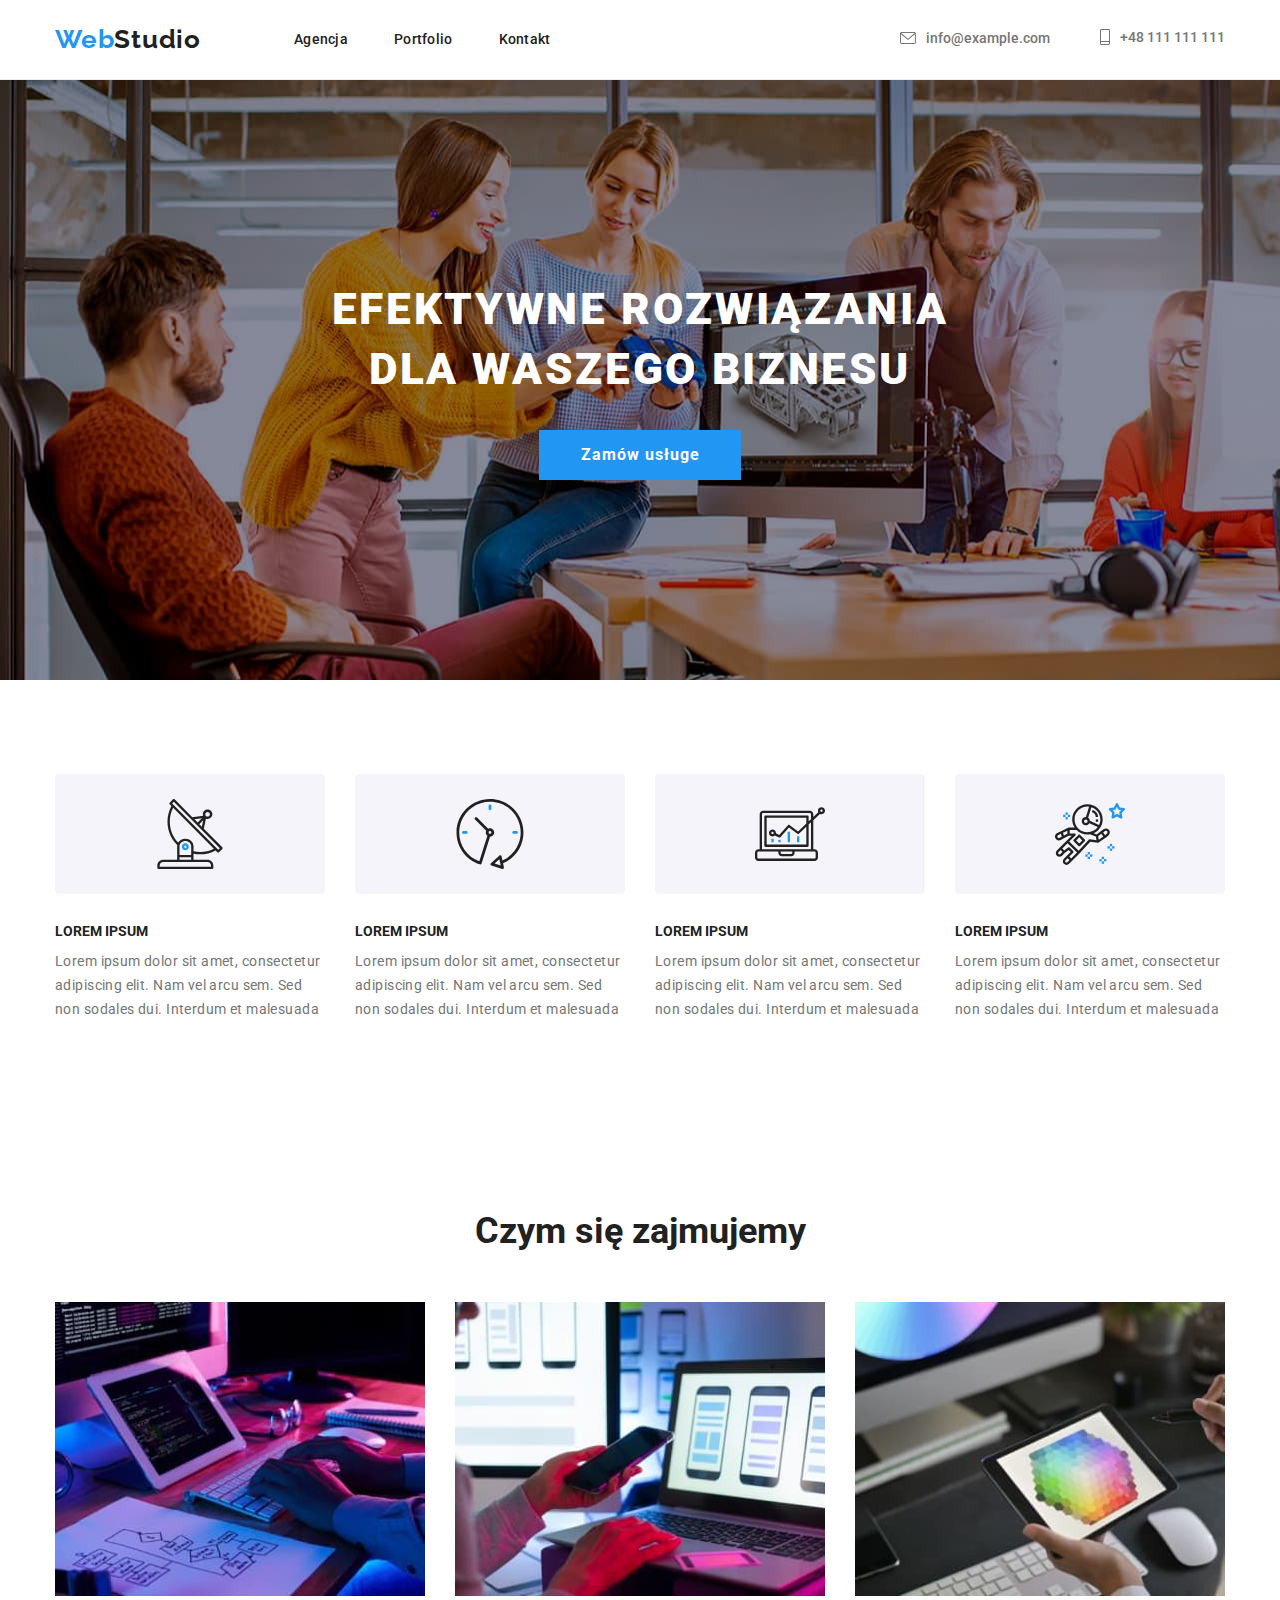
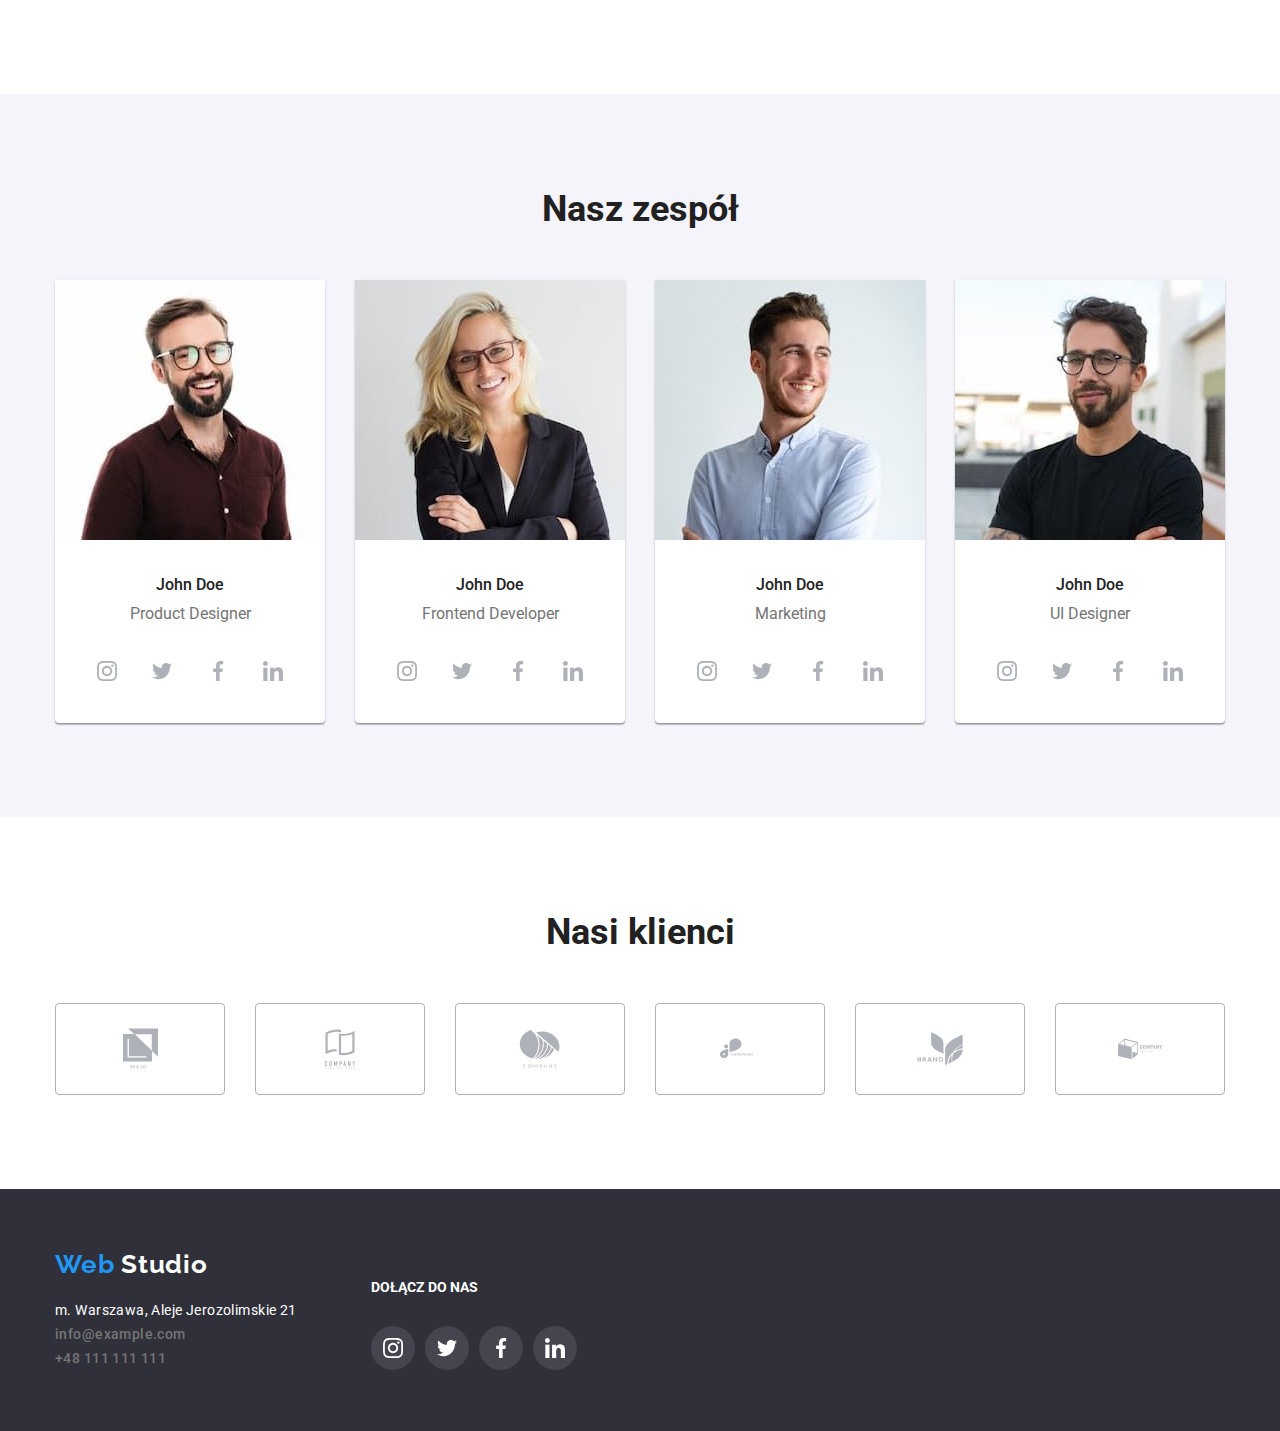
<file: index.html>
<!DOCTYPE html>
<html lang="pl">
  <head>
    <meta charset="UTF-8" />
    <meta http-equiv="X-UA-Compatible" content="IE=edge" />
    <meta name="viewport" content="width=device-width, initial-scale=1.0" />
    <title>Studio</title>
    <link rel="preconnect" href="https://fonts.googleapis.com" />
    <link rel="preconnect" href="https://fonts.gstatic.com" crossorigin />
    <link
      href="https://fonts.googleapis.com/css2?family=Raleway:wght@700&family=Roboto:wght@400;500;700;900&display=swap"
      rel="stylesheet"
    />
    <link
      rel="stylesheet"
      href="https://cdnjs.cloudflare.com/ajax/libs/modern-normalize/1.1.0/modern-normalize.min.css"
    />
    <link rel="stylesheet" href="./css/styles.css" />
  </head>
  <body>
    <header>
      <div class="container">
      <div class="menu-nav">
        <nav>
        <a href="./index.html" class="logo"
          >Web<span class="logo-1">Studio</span></a
        >
          <div>
            <ul class="header-link hl1">
              <li>
                <a href="./index.html" class="menu-nav-link">Agencja</a>
              </li>
              <li>
                <a href="./portfolio.html" class="menu-nav-link">Portfolio</a>
              </li>
              <li><a href="/" class="menu-nav-link">Kontakt</a></li>
            </ul>
          </div>
        </nav>
        <ul class="header-link hl2">
          <li>
            <a href="info@example.com" class="link envelope"><svg class="header-svg" width="16px" height="12px">
              <use xlink:href="./images/icons.svg#icon-envelope"></use>
            </svg>info@example.com</a>
          </li>
          <li>
            <a href="tel:+48111111111" class="link smartphone"><svg class="header-svg" width="10px" height="16px">
              <use xlink:href="./images/icons.svg#icon-smartphone"></use>
            </svg>+48 111 111 111</a>
          </li>
        </ul>
      </div>
    </header>
    <section class="section-1 section">
      <div class="container">
        <div class="h1-button">
          <h1 class="h1">EFEKTYWNE ROZWIĄZANIA DLA WASZEGO BIZNESU</h1>
         <button class="button">Zamów usługe</button>
         </div>
      </div>
    </section>
    <main>
      <h2 class="hide">Przyjemnego dnia życzę</h2>
      <section class="section-2 section">
        <div class="container">
          <ul class="ul-display-1">
            <li class="li-display">
              <div class="lorem-svg">
              <svg width="70px" height="70px">
                <use xlink:href="./images/icons.svg#icon-antenna-1"></use>
              </svg>
            </div>
              <h3 class="h3">LOREM IPSUM</h3>
              <p class="lorem">
                Lorem ipsum dolor sit amet, consectetur adipiscing elit. Nam vel
                arcu sem. Sed non sodales dui. Interdum et malesuada
              </p>
            </li>
            <li class="li-display">
               <div class="lorem-svg">
              <svg width="70px" height="70px">
              <use xlink:href="./images/icons.svg#icon-clock-1"></use>
            </svg>
               </div>
              <h3 class="h3">LOREM IPSUM</h3>
              <p class="lorem">
                Lorem ipsum dolor sit amet, consectetur adipiscing elit. Nam vel
                arcu sem. Sed non sodales dui. Interdum et malesuada
              </p>
            </li>
            <li class="li-display">
                <div class="lorem-svg">
              <svg width="70px" height="70px">
              <use xlink:href="./images/icons.svg#icon-diagram-1"></use>
            </svg>
                </div>
              <h3 class="h3">LOREM IPSUM</h3>
              <p class="lorem">
                Lorem ipsum dolor sit amet, consectetur adipiscing elit. Nam vel
                arcu sem. Sed non sodales dui. Interdum et malesuada
              </p>
            </li>
            <li class="li-display">
                <div class="lorem-svg">
              <svg width="70px" height="70px">
              <use xlink:href="./images/icons.svg#icon-astronaut-1"></use>
            </svg>
                </div>
              <h3 class="h3">LOREM IPSUM</h3>
              <p class="lorem">
                Lorem ipsum dolor sit amet, consectetur adipiscing elit. Nam vel
                arcu sem. Sed non sodales dui. Interdum et malesuada
              </p>
            </li>
          </ul>
        </div>
      </section>
      <section class="section">
        <div class="container">
          <div>
            <h2 class="h2-font">Czym się zajmujemy</h2>
            <ul class="ul-display-2">
              <li>
                <img
                  class="foto"
                  src="./images/box1.jpg"
                  alt="Tworzenie strony internetowej"
                  width="370"
                  height="294"
                />
              </li>
              <li>
                <img
                  class="foto"
                  src="./images/box2.jpg"
                  alt="Dostosowywanie strony dla użytkowników mobilnych"
                  width="370"
                  height="294"
                />
              </li>
              <li>
                <img
                  class="foto"
                  src="./images/box3.jpg"
                  alt="Tabela kodów kolorów html"
                  width="370"
                  height="294"
                />
              </li>
            </ul>
          </div>
        </div>
      </section>
      <section class="section-4 section">
        <div class="container">
          <div>
            <h2 class="h2-font">Nasz zespół</h2>
            <div class="we-container">
              <ul class="ul-display-2">
                <li class="shadow">
                  <img
                    class="foto"
                    src="./images/teamcard1.jpg"
                    alt="John Doe Product Designer"
                    width="270"
                    height="260"
                  />
                  <h3 class="we">John Doe</h3>
                  <p class="we-work">Product Designer</p>
                  <div class="we-svg">
                    <div class="svg-circle">
                  <svg width="20px" height="20px">
                <use xlink:href="./images/icons.svg#icon-instagram-2"></use>
              </svg></div>
               <div class="svg-circle">
                  <svg width="20px" height="20px">
                <use xlink:href="./images/icons.svg#icon-twitter-1"></use>
              </svg></div>
               <div class="svg-circle">
                  <svg width="20px" height="20px">
                <use xlink:href="./images/icons.svg#icon-facebook-1"></use>
              </svg></div>
               <div class="svg-circle">
                  <svg width="20px" height="20px">
                <use xlink:href="./images/icons.svg#icon-linkedin-1"></use>
              </svg></div>
                  </div>
                </li>
                <li class="shadow">
                  <img
                    class="foto"
                    src="./images/teamcard2.jpg"
                    alt="John Doe Frontend Developer"
                    width="270"
                    height="260"
                  />
                  <h3 class="we">John Doe</h3>
                  <p class="we-work">Frontend Developer</p>
                  <div class="we-svg">
                    <div class="svg-circle">
                  <svg width="20px" height="20px">
                <use xlink:href="./images/icons.svg#icon-instagram-2"></use>
              </svg></div>
               <div class="svg-circle">
                  <svg width="20px" height="20px">
                <use xlink:href="./images/icons.svg#icon-twitter-1"></use>
              </svg></div>
               <div class="svg-circle">
                  <svg width="20px" height="20px">
                <use xlink:href="./images/icons.svg#icon-facebook-1"></use>
              </svg></div>
               <div class="svg-circle">
                  <svg width="20px" height="20px">
                <use xlink:href="./images/icons.svg#icon-linkedin-1"></use>
              </svg></div>
                  </div>
                </li>
                              <li class="shadow">
                  <img
                    class="foto"
                    src="./images/teamcard3.jpg"
                    alt="John Doe Marketing"
                    width="270"
                    height="260"
                  />
                  <h3 class="we">John Doe</h3>
                  <p class="we-work">Marketing</p>
                  <div class="we-svg">
                    <div class="svg-circle">
                  <svg width="20px" height="20px">
                <use xlink:href="./images/icons.svg#icon-instagram-2"></use>
              </svg></div>
               <div class="svg-circle">
                  <svg width="20px" height="20px">
                <use xlink:href="./images/icons.svg#icon-twitter-1"></use>
              </svg></div>
               <div class="svg-circle">
                  <svg width="20px" height="20px">
                <use xlink:href="./images/icons.svg#icon-facebook-1"></use>
              </svg></div>
               <div class="svg-circle">
                  <svg width="20px" height="20px">
                <use xlink:href="./images/icons.svg#icon-linkedin-1"></use>
              </svg></div>
                  </div>
                </li>
                <li class="shadow">
                  <img
                    class="foto"
                    src="./images/teamcard4.jpg"
                    alt="John Doe UI Designer"
                    width="270"
                    height="260"
                  />
                  <h3 class="we">John Doe</h3>
                  <p class="we-work">UI Designer</p>
                  <div class="we-svg">
                    <div class="svg-circle">
                  <svg width="20px" height="20px">
                <use xlink:href="./images/icons.svg#icon-instagram-2"></use>
              </svg></div>
               <div class="svg-circle">
                  <svg width="20px" height="20px">
                <use xlink:href="./images/icons.svg#icon-twitter-1"></use>
              </svg></div>
               <div class="svg-circle">
                  <svg width="20px" height="20px">
                <use xlink:href="./images/icons.svg#icon-facebook-1"></use>
              </svg></div>
               <div class="svg-circle">
                  <svg width="20px" height="20px">
                <use xlink:href="./images/icons.svg#icon-linkedin-1"></use>
              </svg></div>
                  </div>
                </li>
              </ul>
            </div>
          </div>
        </div>
      </section>
      <section class="section">
        <div class="container">
          <div>
            <h2 class="h2-font">Nasi klienci</h2>
            <div class="wider">
            <ul class="our-clients">
              <li>
                <div class="frame">
                <svg width="41px" height="46.7px">
                  <use xlink:href="./images/icons.svg#icon-group-5"></use>
                </svg>
                </div>
              </li>
              <li>
                <div class="frame">
              <svg width="40px" height="52px">
              <use xlink:href="./images/icons.svg#icon-group-4"></use>
            </svg></div>
              </li>
              <li>
                <div class="frame">
              <svg width="43.46px" height="41.18px">
              <use xlink:href="./images/icons.svg#icon-group-3"></use>
            </svg>
                </div>
              </li>
              <li>
                <div class="frame">
                <svg width="84.44px" height="40.62px">
              <use xlink:href="./images/icons.svg#icon-group-2"></use>
            </svg>
                </div>
              </li>
            <li>
                <div class="frame">
              <svg width="62.54px" height="45.43px">
              <use xlink:href="./images/icons.svg#icon-group-1"></use>
            </svg>
                </div>
              </li>
            <li>
                <div class="frame">
              <svg width="93.79pxx" height="43.93px">
              <use xlink:href="./images/icons.svg#icon-group"></use>
            </svg></div>
              </li>
            </ul>
            </div>
          </div>
        </div>
      </section>
    </main>
    <footer>
      <div class="footer">
        <div class="container">
          <div class="footer-display">
            <div>
            <div class="footer-logo">
              <a href="./index.html" class="logo"
                >Web<span class="logo-2"> Studio</span></a
              >
            </div>
            <div>
              <address class="address">
                m. Warszawa, Aleje Jerozolimskie 21<br />
                <ul>
                  <li>
                    <a href="info@example.com" class="link">info@example.com</a>
                  </li>
                  <li>
                    <a href="tel:+48111111111" class="link">+48 111 111 111</a>
                  </li>
                </ul>
              </address>
            </div>
          </div>
          <div class="footer-socials">
            <h3 class="h3 logo-2">Dołącz do nas</h3>
            <div class="we-svg footer-sm">
                    <div class="svg-circle footer-svg">
                  <svg width="20px" height="20px">
                <use xlink:href="./images/icons.svg#icon-instagram-2"></use>
              </svg></div>
               <div class="svg-circle footer-svg">
                  <svg width="20px" height="20px">
                <use xlink:href="./images/icons.svg#icon-twitter-1"></use>
              </svg></div>
               <div class="svg-circle footer-svg">
                  <svg width="20px" height="20px">
                <use xlink:href="./images/icons.svg#icon-facebook-1"></use>
              </svg></div>
               <div class="svg-circle footer-svg">
                  <svg width="20px" height="20px">
                <use xlink:href="./images/icons.svg#icon-linkedin-1"></use>
              </svg></div>
                  </div>
                  </div>
          </div>
        </div>
      </div>
    </footer>
  </body>
</html>
</file>
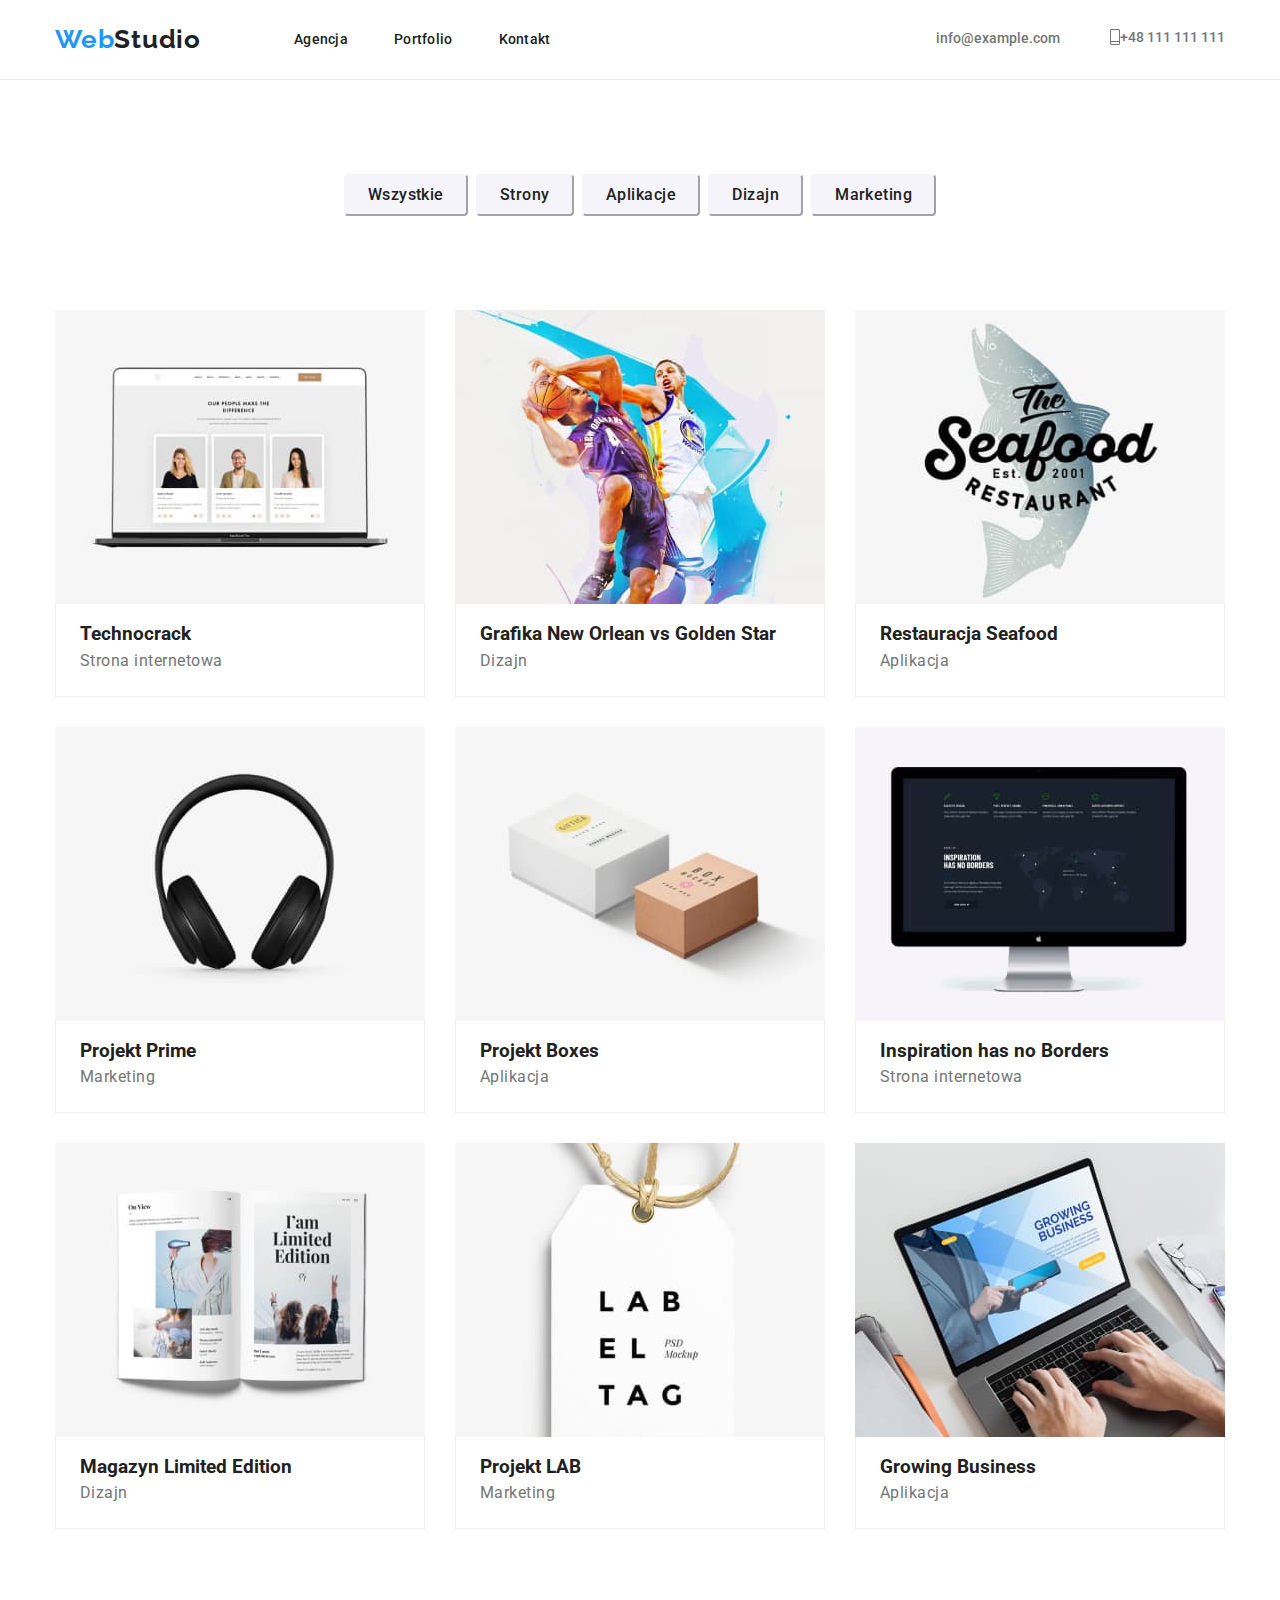
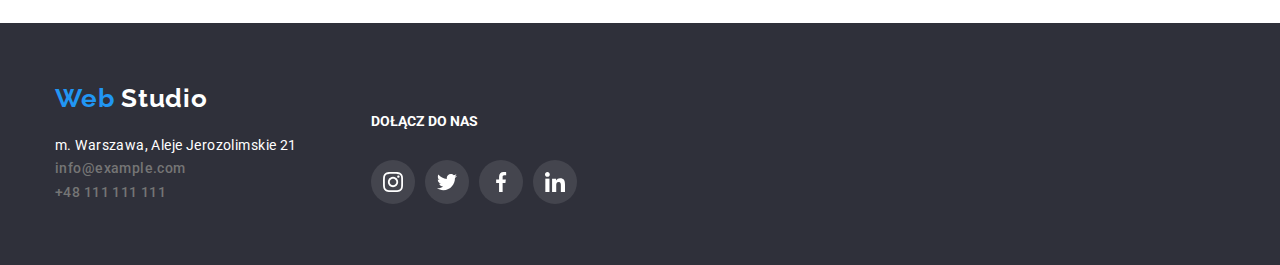
<file: portfolio.html>
<!DOCTYPE html>
<html lang="pl">
  <head>
    <meta charset="UTF-8" />
    <meta http-equiv="X-UA-Compatible" content="IE=edge" />
    <meta name="viewport" content="width=device-width, initial-scale=1.0" />
    <title>Portfolio</title>
    <link rel="preconnect" href="https://fonts.googleapis.com" />
    <link rel="preconnect" href="https://fonts.gstatic.com" crossorigin />
    <link
      href="https://fonts.googleapis.com/css2?family=Raleway:wght@700&family=Roboto:wght@400;500;700;900&display=swap"
      rel="stylesheet"
    />
    <link
      rel="stylesheet"
      href="https://cdnjs.cloudflare.com/ajax/libs/modern-normalize/1.1.0/modern-normalize.min.css"
    />
    <link rel="stylesheet" href="./css/styles.css" />
  </head>
  <body>
    <header>
      <div class="container">
      <div class="menu-nav">
        <nav>
        <a href="./index.html" class="logo"
          >Web<span class="logo-1">Studio</span></a
        >
          <div>
            <ul class="header-link hl1">
              <li>
                <a href="./index.html" class="menu-nav-link">Agencja</a>
              </li>
              <li>
                <a href="./portfolio.html" class="menu-nav-link">Portfolio</a>
              </li>
              <li><a href="/" class="menu-nav-link">Kontakt</a></li>
            </ul>
          </div>
        </nav>
        <ul class="header-link hl2">
        <li>
            <a href="info@example.com" class="link envelope"><svg class="header-svg" width="16px" height="12px">
              <use xlink:href="./images/icons.svg#icon-envelope-1"></use>
            </svg>info@example.com</a>
          </li>
          <li>
            <a href="tel:+48111111111" class="link smartphone"><svg width="10px" height="16px">
              <use xlink:href="./images/icons.svg#icon-smartphone"></use>
            </svg>+48 111 111 111</a>
          </li>
        </ul>
      </div>
    </header>
    <div class="container">
      <ul class="ul-button">
        <li>
          <button class="portfolio-button" type="button">Wszystkie</button>
        </li>
        <li>
          <button class="portfolio-button" type="button">Strony</button>
        </li>
        <li>
          <button class="portfolio-button" type="button">Aplikacje</button>
        </li>
        <li>
          <button class="portfolio-button" type="button">Dizajn</button>
        </li>
        <li>
          <button class="portfolio-button" type="button">Marketing</button>
        </li>
      </ul>
    </div>
    <section class="section">
      <div class="container">
        <ul class="ul-main-portfolio">
          <li class="li-main-portfolio">
            <img
              src="./images/Technocrack.jpg"
              alt="Strona internetowa Technocrack"
              width="370"
              height="294"
            />
            <div class="border-main-portfolio">
              <h3 class="portfolio-h3">Technocrack</h3>
              <p class="portfolio-p">Strona internetowa</p>
            </div>
          </li>
          <li class="li-main-portfolio">
            <img
              src="./images/GrafikaNewOrleavsGoldenStar.jpg"
              alt="Grafika zespołów New Orlean vs Golden Star"
              width="370"
              height="294"
            />
            <div class="border-main-portfolio">
              <h3 class="portfolio-h3">Grafika New Orlean vs Golden Star</h3>
              <p class="portfolio-p">Dizajn</p>
            </div>
          </li>
          <li class="li-main-portfolio">
            <img
              src="./images/RestauracjaSeafood.jpg"
              alt="Aplikacja Restauracji Seafood"
              width="370"
              height="294"
            />
            <div class="border-main-portfolio">
              <h3 class="portfolio-h3">Restauracja Seafood</h3>
              <p class="portfolio-p">Aplikacja</p>
            </div>
          </li>
          <li class="li-main-portfolio">
            <img
              src="./images/ProjektPrime.jpg"
              alt="Słuchawki nauszne"
              width="370"
              height="294"
            />
            <div class="border-main-portfolio">
              <h3 class="portfolio-h3">Projekt Prime</h3>
              <p class="portfolio-p">Marketing</p>
            </div>
          </li>
          <li class="li-main-portfolio">
            <img
              src="./images/ProjektBoxes.jpg"
              alt="Dwa kartoniki"
              width="370"
              height="294"
            />
            <div class="border-main-portfolio">
              <h3 class="portfolio-h3">Projekt Boxes</h3>
              <p class="portfolio-p">Aplikacja</p>
            </div>
          </li>
          <li class="li-main-portfolio">
            <img
              src="./images/InspirationhasnoBorders.jpg"
              alt="Strona internetowa Inspiration has no Borders"
              width="370"
              height="294"
            />
            <div class="border-main-portfolio">
              <h3 class="portfolio-h3">Inspiration has no Borders</h3>
              <p class="portfolio-p">Strona internetowa</p>
            </div>
          </li>
          <li class="li-main-portfolio">
            <img
              src="./images/MagazynLimitedEdition.jpg"
              alt="Wnetrze Magazynu Limited Edition"
              width="370"
              height="294"
            />
            <div class="border-main-portfolio">
              <h3 class="portfolio-h3">Magazyn Limited Edition</h3>
              <p class="portfolio-p">Dizajn</p>
            </div>
          </li>
          <li class="li-main-portfolio">
            <img
              src="./images/ProjektLAB.jpg"
              alt="Zawieszka LABEL TAG"
              width="370"
              height="294"
            />
            <div class="border-main-portfolio">
              <h3 class="portfolio-h3">Projekt LAB</h3>
              <p class="portfolio-p">Marketing</p>
            </div>
          </li>
          <li class="li-main-portfolio">
            <img
              src="./images/GrowingBusiness.jpg"
              alt="Aplikacja Growing Business"
              width="370"
              height="294"
            />
            <div class="border-main-portfolio">
              <h3 class="portfolio-h3">Growing Business</h3>
              <p class="portfolio-p">Aplikacja</p>
            </div>
          </li>
        </ul>
      </div>
    </section>
    <footer>
      <div class="footer">
        <div class="container">
          <div class="footer-display">
            <div>
            <div class="footer-logo">
              <a href="./index.html" class="logo"
                >Web<span class="logo-2"> Studio</span></a
              >
            </div>
            <div>
              <address class="address">
                m. Warszawa, Aleje Jerozolimskie 21<br />
                <ul>
                  <li>
                    <a href="info@example.com" class="link">info@example.com</a>
                  </li>
                  <li>
                    <a href="tel:+48111111111" class="link">+48 111 111 111</a>
                  </li>
                </ul>
              </address>
            </div>
          </div>
          <div class="footer-socials">
            <h3 class="h3 logo-2">Dołącz do nas</h3>
            <div class="we-svg footer-sm">
                    <div class="svg-circle footer-svg">
                  <svg width="20px" height="20px">
                <use xlink:href="./images/icons.svg#icon-instagram-2"></use>
              </svg></div>
               <div class="svg-circle footer-svg">
                  <svg width="20px" height="20px">
                <use xlink:href="./images/icons.svg#icon-twitter-1"></use>
              </svg></div>
               <div class="svg-circle footer-svg">
                  <svg width="20px" height="20px">
                <use xlink:href="./images/icons.svg#icon-facebook-1"></use>
              </svg></div>
               <div class="svg-circle footer-svg">
                  <svg width="20px" height="20px">
                <use xlink:href="./images/icons.svg#icon-linkedin-1"></use>
              </svg></div>
                  </div>
                  </div>
          </div>
        </div>
      </div>
    </footer>
  </body>
</html>
</file>
<file: css/styles.css>
:root {
  --main-color: #212121;
  --accent-color: #2196f3;
  --less-i-tex: #757575;
  --background: #ffffff;
  --portfolio-button: #f5f4fa;
  --our-clients:#AFB1B8;
  --footer-color:#2F303A;
}

* {
  margin: 0;
  padding: 0;
}

body {
  font-family: "Roboto", sans-serif;
  color: var(--main-color);
  background: var(--background);
}

.container {
  box-sizing: border-box;
  max-width: 1200px;
  padding: 0 15px;
  display: flex;
  width: 100%;
  margin: 0 auto;
}

.section {
  padding-top: 94px;
  padding-bottom: 94px;
}

header {
  padding-top: 24px;
  padding-bottom: 25px;
  border-bottom: 1px solid #ececec;
}

.menu-nav {
  width: 100%;
  display: flex;
  justify-content: space-between;
  align-items: center;
}

nav {
  display: flex;
  align-items: center;
}

.header-link {
  display: flex;
  align-items: center;
  padding: 0;
  flex-grow: 0;
}

.hl1 {
  gap: 46px;
  flex-grow: 3;
  justify-content: flex-start;
}

.hl2 {
  gap: 50px;
  flex-grow: 0;
  justify-content: flex-end;
}

.header-svg {
  margin-right: 10px;
 }

.envelope,
.smartphone {
 fill: var(--less-i-tex);
 display: inline-flex;
 justify-content: center;
 align-items: center;
} 

.envelope::before,
.smartphone::before {
  fill: var(--less-i-tex);
}

.envelope:hover,
.smartphone:hover,
.envelope:focus,
.smartphone:focus {
  stroke: var(--accent-color);
}

.menu-nav-link {
  text-decoration: none;
  color: var(--main-color);
  font-size: 14px;
  line-height: 1.17;
  font-weight: 500;
  letter-spacing: 0.02em;
}

.menu-nav-link:hover,
.menu-nav-link:focus {
  color: var(--accent-color);
}

ul {
  list-style-type: none;
}

.section-1 {
  padding: 200px 0;
  background-image: linear-gradient(
    to bottom,
    var(--background),
    var(--our-clients));
  background-image: url(../images/ImgHeader.jpg);
  max-width: 1600px;
  margin: auto;
}

.h1-button {
  width: 100%;
  display: flex;
  justify-content: center;
  align-items: center;
  flex-direction: column;
  text-align: center;
}
.h1 {
  font-weight: 900;
  font-size: 44px;
  line-height: 1.36;
  letter-spacing: 0.06em;
  font-family: inherit;
  text-transform: uppercase;
  color: var(--background);
  margin: 0;
  padding-bottom: 30px;
  max-width: 696px;
}

.button {
  background: var(--accent-color);
  color: var(--background);
  font-family: "Roboto", sans-serif;
  font-weight: 700;
  font-size: 16px;
  line-height: 1.86;
  cursor: pointer;
  letter-spacing: 0.06em;
  border: 0;
  padding: 10px 41px 10px 42px;
}

.button:hover,
.button:focus {
  color: var(--accent-color);
}

.link {
  color: var(--less-i-tex);
  text-decoration: none;
  font-size: 14px;
  line-height: 1.17;
  font-weight: 500;
}

.link:hover,
.link:focus {
  color: var(--accent-color);
}

.link:visited {
  color: var(--less-i-tex);
}

.hide {
  display: none;
}

.section-2 {
  display: flex;
  flex-direction: row;
  justify-content: space-evenly;
}

.ul-display-1 {
  display: flex;
  gap: 30px;
  padding: 0;
  margin: 0;
}

.li-display {
  flex-basis: calc((100% - 20px) / 4);
  padding: 0;
 }

.lorem-svg {
  padding-top: 25px;
  padding-bottom: 25px;
  background-color: var(--portfolio-button);
  border-radius: 4px;
  display: flex;
  flex-direction: row;
  justify-content: center;
  }
 
.ul-display-2 {
  display: flex;
  align-items: flex-start;
  justify-content: space-between;
  gap: 30px;
  padding-left: 0;
 }

 .shadow {
  background: var(--background);
  box-shadow: 0px 1px 3px rgba(0, 0, 0, 0.12), 0px 1px 1px rgba(0, 0, 0, 0.14), 0px 2px 1px rgba(0, 0, 0, 0.2);
  border-radius: 0px 0px 4px 4px;
 }

.h3 {
  font-weight: 700;
  font-size: 14px;
  line-height: 1.14;
  text-transform: uppercase;
  color: var(--main-color);
  padding-bottom: 10px;
  padding-top: 30px;
}

.lorem {
  font-size: 14px;
  line-height: 1.71;
  color: var(--less-i-tex);
  letter-spacing: 0.03em;
  flex-wrap: wrap;
}

.h2-font {
  font-size: 36px;
  line-height: 1.17;
  font-weight: 700;
  color: var(--main-color);
  padding-bottom: 50px;
  display: flex;
  justify-content: center;
}

.section-4 {
  background: #f5f4fa;
}

.we-container {
  display: flex;
  justify-content: space-between;
  align-items: center;
}

.we {
  font-weight: 500;
  font-size: 16px;
  line-height: 1.19;
  color: var(--main-color);
  display: flex;
  justify-content: center;
  padding-top: 30px;
}

.we-work {
  font-size: 16px;
  line-height: 1.19;
  color: var(--less-i-tex);
  display: flex;
  justify-content: center;
  padding-top: 10px;
  padding-bottom: 10px;
}

.we-svg {
  display: flex;
  flex-direction: row;
  justify-content: space-between;
  padding: 16px 30px 30px 30px;
}
.svg-circle {
  border-radius: 50%;
  width: 44px;
  height: 44px;
  background-color: var(--background);
  display: flex;
  justify-content: center;
  align-items: center;
  fill: var(--our-clients);
}

.svg-circle:focus,
.svg-circle:hover {
  fill: var(--background);
  background-color: var(--accent-color);
}

.our-clients {
  display: flex;
  justify-content: space-between;
  align-items: center;
}

.wider {
  width: 1170px;
}
.frame {
  width: 170px;
  height: 92px;
  border: 1px solid var(--our-clients);
  border-radius: 4px;
  fill: var(--our-clients);
  display: flex;
  justify-content: center;
  align-items: center;
  background-color: var(--background);
}

.frame:focus,
.frame:hover {
  fill: var(--accent-color);
  border: 1px solid var(--accent-color);
}

.footer {
  background-color: var(--footer-color);
  padding-top: 60px;
  padding-bottom: 60px;
}

.logo {
  font-family: "Raleway";
  font-weight: 700;
  font-size: 26px;
  line-height: 1.17;
  text-decoration: none;
  color: var(--accent-color);
  letter-spacing: 0.03em;
  margin-right: 93px;
}

.logo-1 {
  color: var(--main-color);
}

.logo-2 {
  color: var(--background)
}

.logo:visited {
  color: var(--accent-color);
}

.footer-logo {
  padding-bottom: 20px;
}

.address {
  font-size: 14px;
  line-height: 1.71;
  font-style: normal;
  color: var(--background);
  letter-spacing: 0.03em;
}

.address > ul {
  padding: 0;
  margin: 9 0 0 0;
}
.footer-svg {
  background-color: rgba(255, 255, 255, 0.1);
  fill: var(--background);
}

.footer-svg:focus,
.footer-svg:hover {
  fill: var(--background);
  background-color: var(--accent-color);
}

.footer-display {
  display: flex;
  align-items: center;
 }

.footer-socials {
  justify-content: flex-start;
  margin-left: 70px;
  width: 206px;
}

.footer-sm {
  padding: 20px 0 0 0;
  display: flex;
  justify-content: space-between;


}
.ul-button {
  display: flex;
  align-content: center;
  justify-content: center;
  gap: 8px;
  width: 100%;
  padding-top: 94px;
  margin: 0;
}

.portfolio-button {
  color: var(--main-color);
  background: var(--portfolio-button);
  border-radius: 4px;
  border-color: var(--portfolio-button);
  cursor: pointer;
  font-weight: 500;
  line-height: 1.62;
  text-align: center;
  letter-spacing: 0.03em;
  padding: 6px 22px;
}

.portfolio-button:hover,
.portfolio-button:focus {
  background: var(--accent-color);
  color: #ffffff;
  box-shadow: 0px 1px 3px rgba(0, 0, 0, 0.12), 0px 1px 1px rgba(0, 0, 0, 0.14),
    0px 2px 1px rgba(0, 0, 0, 0.2);
}

.ul-main-portfolio {
  display: flex;
  flex-wrap: wrap;
  gap: 30px;
  padding: 0;
  margin: 0;
}

.border-main-portfolio {
  background: var(--background);
  border: 1px solid #eeeeee;
  border-top: 0;
  padding: 20px 24px 20px 24px;
}

.li-main-portfolio {
  flex-basis: calc((100% - 60px) / 3);
}

.li-main-portfolio > img {
  display: block;
}

.li-main-portfolio:hover {
    box-shadow: 0px 1px 3px rgba(0, 0, 0, 0.12), 0px 1px 1px rgba(0, 0, 0, 0.14),
    0px 2px 1px rgba(0, 0, 0, 0.2);
  }
}
.portfolio-h3 {
  font-weight: 700;
  font-size: 18px;
  line-height: 2;
  color: var(--main-color);
  letter-spacing: 0.06em;
  margin: 0;
}

.portfolio-p {
  font-size: 16px;
  line-height: 1.86;
  color: var(--less-i-tex);
  letter-spacing: 0.03em;
  margin: 0;
}
</file>
